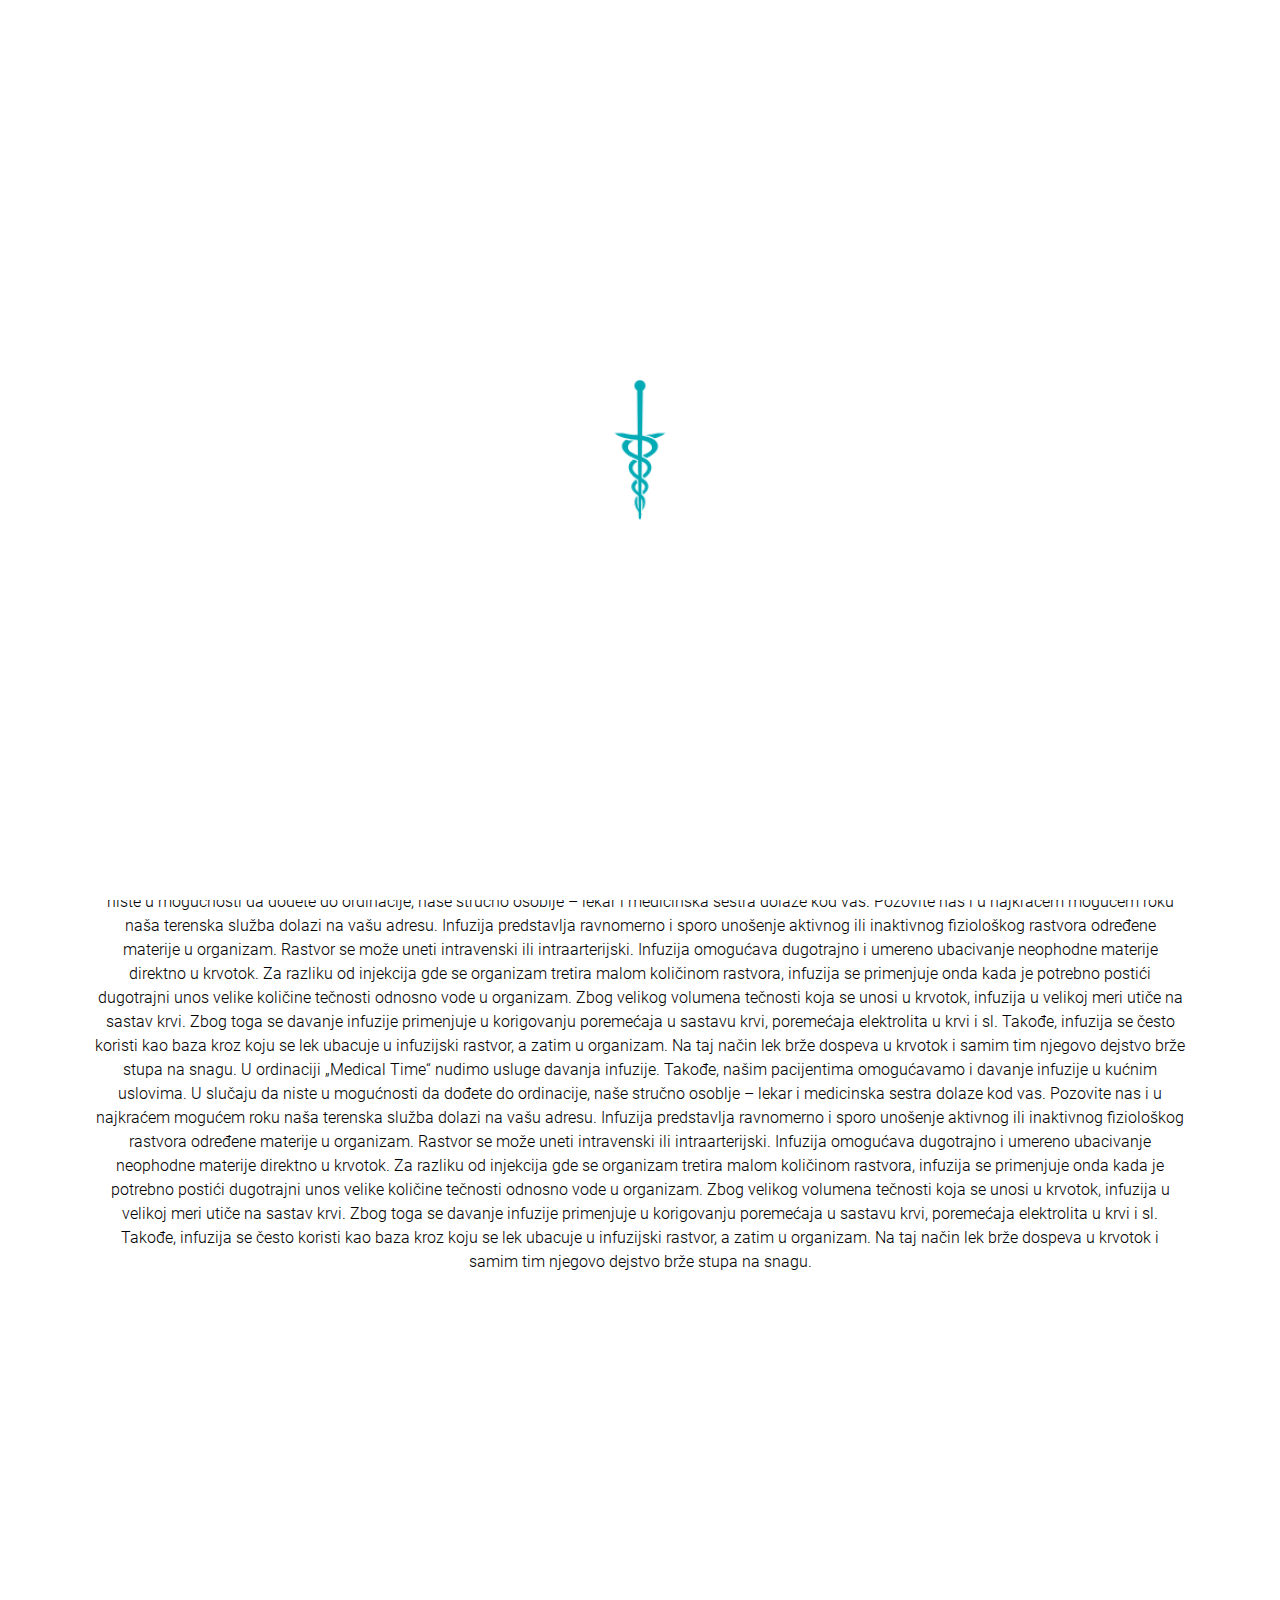
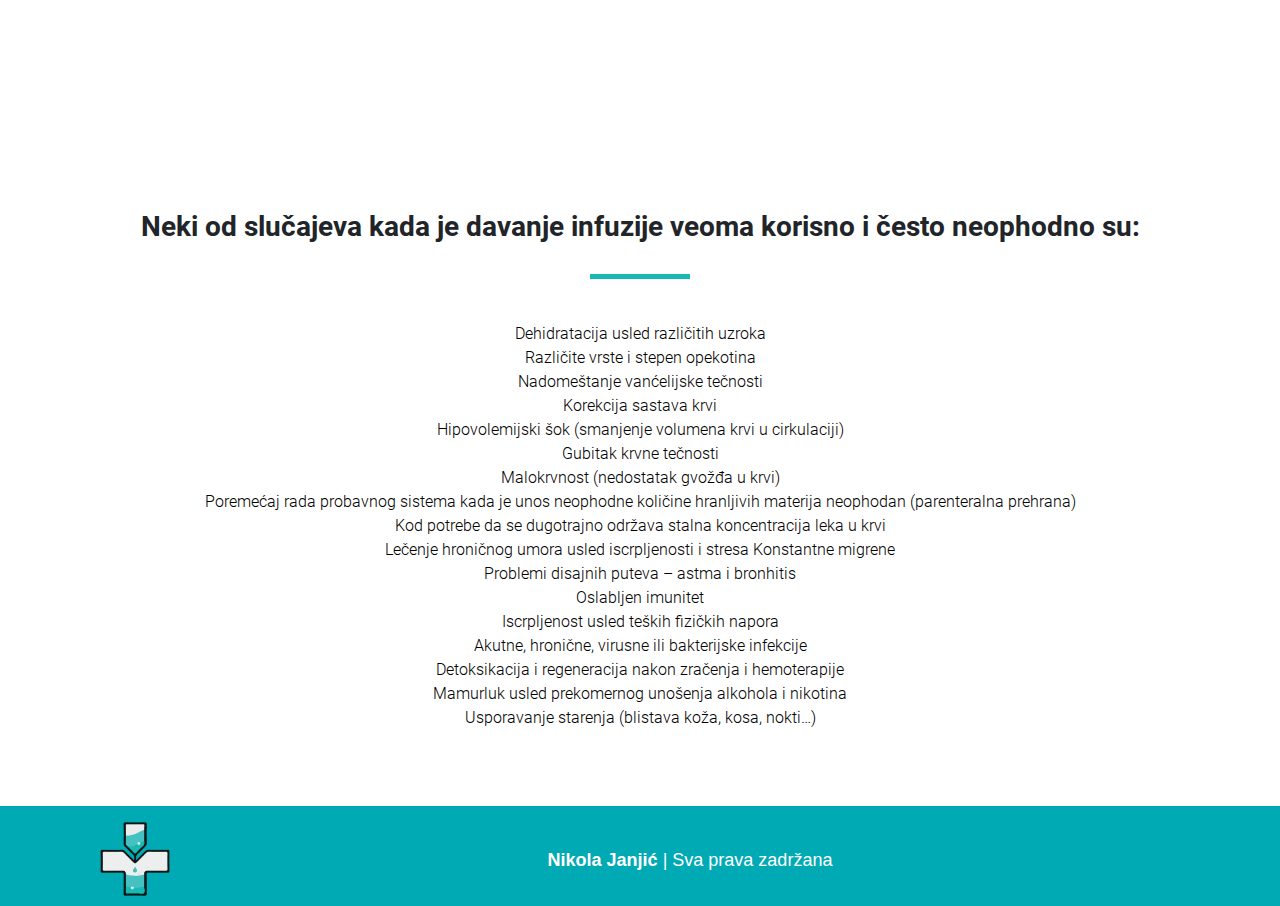
<file: infuzija.html>
<!DOCTYPE html>
<html lang="sr">

<head>
  <title>Nikola Janjić | Infuzije</title>
  <link rel="icon" href="images/Nikola.png">
  <link rel="stylesheet" href="css/style.css">
  <meta charset="UTF-8">
  <meta name="viewport" content="width=device-width, initial-scale=1.0">
  <!-- Latest compiled and minified CSS -->
  <link rel="stylesheet" href="https://maxcdn.bootstrapcdn.com/bootstrap/4.4.1/css/bootstrap.min.css">

  <!-- jQuery library -->
  <script src="https://ajax.googleapis.com/ajax/libs/jquery/3.4.1/jquery.min.js"></script>

  <!-- Popper JS -->
  <script src="https://cdnjs.cloudflare.com/ajax/libs/popper.js/1.16.0/umd/popper.min.js"></script>

  <!-- Latest compiled JavaScript -->
  <script src="https://maxcdn.bootstrapcdn.com/bootstrap/4.4.1/js/bootstrap.min.js"></script>

  <link rel="stylesheet" href="https://use.fontawesome.com/releases/v5.8.2/css/all.css"
    integrity="sha384-oS3vJWv+0UjzBfQzYUhtDYW+Pj2yciDJxpsK1OYPAYjqT085Qq/1cq5FLXAZQ7Ay" crossorigin="anonymous">

  <link href="https://unpkg.com/aos@2.3.1/dist/aos.css" rel="stylesheet">
  <script src="https://unpkg.com/aos@2.3.1/dist/aos.js"></script>

</head>

<body>

  <div id="preloader"></div>

  <div class="languageresp">
    <div class="language-holder">
      <div class="language-content">
        <a class="activeon" href="#">SR</a><span> | </span> <a href="#"> EN</a>
      </div>
    </div>
  </div>


  <div class="features">
    <div class="features-content">
      <div class="d-flex justify-content-center">
        <a href="tel:+381 63410832" target="_blank"><i class="fas fa-phone"></i>+381 601234567</a>
        <a href="mailto:example@info.rs" target="_blank"><i class="fas fa-envelope"></i>example@info.rs</a>
      </div>
    </div>
  </div>

  <div class="language">
    <div class="language-holder">
      <div class="language-content">
        <a class="activeon" href="#">SR</a><span> | </span> <a href="#"> EN</a>
      </div>
    </div>
  </div>




  <div class="container navigacija">


    <nav class="navbar navbar-expand-lg navbar-light">
      <a class="navbar-brand" href="#"><img src="/images/Nikola.png"></a>
      <button class="navbar-toggler" type="button" data-toggle="collapse" data-target="#navbarNavDropdown"
        aria-controls="navbarNavDropdown" aria-expanded="false" aria-label="Toggle navigation">
        <span class="navbar-toggler-icon"></span>
      </button>
      <div class="collapse navbar-collapse" id="navbarNavDropdown">
        <ul class="navbar-nav ml-auto ">
          <li class="nav-item hov">
            <a class="nav-link" href="index.html">Početna <span class="sr-only">(current)</span></a>
          </li>
          <li class="nav-item hov">
            <a class="nav-link" href="index.html#aboutus">O meni</a>
          </li>
          <li class="nav-item dropdown hov">
            <a class="nav-link dropdown-toggle" href="#" id="navbarDropdownMenuLink" data-toggle="dropdown"
              aria-haspopup="true" aria-expanded="false">
              Usluge
            </a>
            <div class="dropdown-menu" aria-labelledby="navbarDropdownMenuLink">
              <a class="dropdown-item dropactive" href="#">Davanje infuzije</a>
              <a class="dropdown-item" href="injekcije.html">Davanje injekcija</a>
              <a class="dropdown-item" href="#">Transpoort pacijenata</a>
              <a class="dropdown-item" href="#">Previjanje</a>
            </div>
          </li>
          <li class="nav-item hov">
            <a class="nav-link" href="#">Kontakt</a>
          </li>
        </ul>
      </div>
    </nav>

  </div>

  <!--SLIDESHOW-->
  <section class="slideshow">
    <div id="carouselExampleIndicators" class="carousel slide" data-ride="carousel">
      <ol class="carousel-indicators">
        <li data-target="#carouselExampleIndicators" data-slide-to="0" class="active"></li>
        <li data-target="#carouselExampleIndicators" data-slide-to="1"></li>
        <li data-target="#carouselExampleIndicators" data-slide-to="2"></li>
        <li data-target="#carouselExampleIndicators" data-slide-to="3"></li>
        <li data-target="#carouselExampleIndicators" data-slide-to="4"></li>
        <li data-target="#carouselExampleIndicators" data-slide-to="5"></li>
      </ol>
      <div class="carousel-inner">
        <div class="carousel-item active">
          <img class="d-block w-100" src="images/images1.jpg" alt="First slide">
        </div>
        <div class="carousel-item">
          <img class="d-block w-100" src="images/images2.jpg" alt="Second slide">
        </div>
        <div class="carousel-item">
          <img class="d-block w-100" src="images/images3.jpg" alt="Third slide">
        </div>
        <div class="carousel-item">
          <img class="d-block w-100" src="images/images4.jpg" alt="Third slide">
        </div>
        <div class="carousel-item">
          <img class="d-block w-100" src="images/images2.jpg" alt="Third slide">
        </div>
        <div class="carousel-item">
          <img class="d-block w-100" src="images/images3.jpg" alt="Third slide">
        </div>
      </div>
      <a class="carousel-control-prev" href="#carouselExampleIndicators" role="button" data-slide="prev">
        <span class="carousel-control-prev-icon" aria-hidden="true"></span>
        <span class="sr-only">Previous</span>
      </a>
      <a class="carousel-control-next" href="#carouselExampleIndicators" role="button" data-slide="next">
        <span class="carousel-control-next-icon" aria-hidden="true"></span>
        <span class="sr-only">Next</span>
      </a>
    </div>
  </section>
  <!--SLIDESHOW END-->

  <!--Kontent start-->

  <section class="kontent infuzija">
    <div class="container">
      <h3>DAVANJE INFUZIJE</h3>
      <p>U ordinaciji „Medical Time“ nudimo usluge davanja infuzije. Takođe, našim pacijentima omogućavamo i davanje infuzije u kućnim uslovima. U slučaju da niste u mogućnosti da dođete do ordinacije, naše stručno osoblje – lekar i medicinska sestra dolaze kod vas.
        Pozovite nas i u najkraćem mogućem roku naša terenska služba dolazi na vašu adresu.
        
        Infuzija predstavlja ravnomerno i sporo unošenje aktivnog ili inaktivnog fiziološkog rastvora određene materije u organizam. Rastvor se može uneti intravenski ili intraarterijski. Infuzija omogućava dugotrajno i umereno ubacivanje neophodne materije direktno u krvotok.
        
        Za razliku od injekcija gde se organizam tretira malom količinom rastvora, infuzija se primenjuje onda kada je potrebno postići dugotrajni unos velike količine tečnosti odnosno vode u organizam.
        
        Zbog velikog volumena tečnosti koja se unosi u krvotok, infuzija u velikoj meri utiče na sastav krvi. Zbog toga se davanje infuzije primenjuje u korigovanju poremećaja u sastavu krvi, poremećaja elektrolita u krvi i sl. Takođe, infuzija se često koristi kao baza kroz koju se lek ubacuje u infuzijski rastvor, a zatim u organizam. Na taj način lek brže dospeva u krvotok i samim tim njegovo dejstvo brže stupa na snagu.
        U ordinaciji „Medical Time“ nudimo usluge davanja infuzije. Takođe, našim pacijentima omogućavamo i davanje infuzije u kućnim uslovima. U slučaju da niste u mogućnosti da dođete do ordinacije, naše stručno osoblje – lekar i medicinska sestra dolaze kod vas.
Pozovite nas i u najkraćem mogućem roku naša terenska služba dolazi na vašu adresu.

Infuzija predstavlja ravnomerno i sporo unošenje aktivnog ili inaktivnog fiziološkog rastvora određene materije u organizam. Rastvor se može uneti intravenski ili intraarterijski. Infuzija omogućava dugotrajno i umereno ubacivanje neophodne materije direktno u krvotok.

Za razliku od injekcija gde se organizam tretira malom količinom rastvora, infuzija se primenjuje onda kada je potrebno postići dugotrajni unos velike količine tečnosti odnosno vode u organizam.

Zbog velikog volumena tečnosti koja se unosi u krvotok, infuzija u velikoj meri utiče na sastav krvi. Zbog toga se davanje infuzije primenjuje u korigovanju poremećaja u sastavu krvi, poremećaja elektrolita u krvi i sl. Takođe, infuzija se često koristi kao baza kroz koju se lek ubacuje u infuzijski rastvor, a zatim u organizam. Na taj način lek brže dospeva u krvotok i samim tim njegovo dejstvo brže stupa na snagu.
      </p>
    </div>
  

  <div id="bg3">
  </div>

  <div class="container">
    <h3>Neki od slučajeva kada je davanje infuzije veoma korisno 
      i često neophodno su:</h3>
    <p>Dehidratacija usled različitih uzroka<br>
      Različite vrste i stepen opekotina<br>
      Nadomeštanje vanćelijske tečnosti<br>
      Korekcija sastava krvi<br>
      Hipovolemijski šok (smanjenje volumena krvi u cirkulaciji)<br>
      Gubitak krvne tečnosti<br>
      Malokrvnost (nedostatak gvožđa u krvi)<br>
      Poremećaj rada probavnog sistema kada je unos neophodne količine hranljivih materija neophodan (parenteralna prehrana)<br>
      Kod potrebe da se dugotrajno održava stalna koncentracija leka u krvi<br>
      Lečenje hroničnog umora usled iscrpljenosti i stresa
      Konstantne migrene<br>
      Problemi disajnih puteva – astma i bronhitis<br>
      Oslabljen imunitet<br>
      Iscrpljenost usled teških fizičkih napora<br>
      Akutne, hronične, virusne ili bakterijske infekcije<br>
      Detoksikacija i regeneracija nakon zračenja i hemoterapije<br>
      Mamurluk usled prekomernog unošenja alkohola i nikotina<br>
      Usporavanje starenja (blistava koža, kosa, nokti…)<br>
    </p>
  </div>
</section>
  <!--Kontent end-->

 

  <footer>
    <div class="container">
      <img src="images/Nikola.png">
      <p><b>Nikola Janjić</b> | Sva prava zadržana</p>
    </div>
  </footer>
  <script>
    setTimeout(function () {
      $('#preloader').fadeOut('slow', function () {
        $(this).remove();
      });
    }, 2500);
  </script>

  <script>
    AOS.init();
  </script>
</body>

</html>
</file>
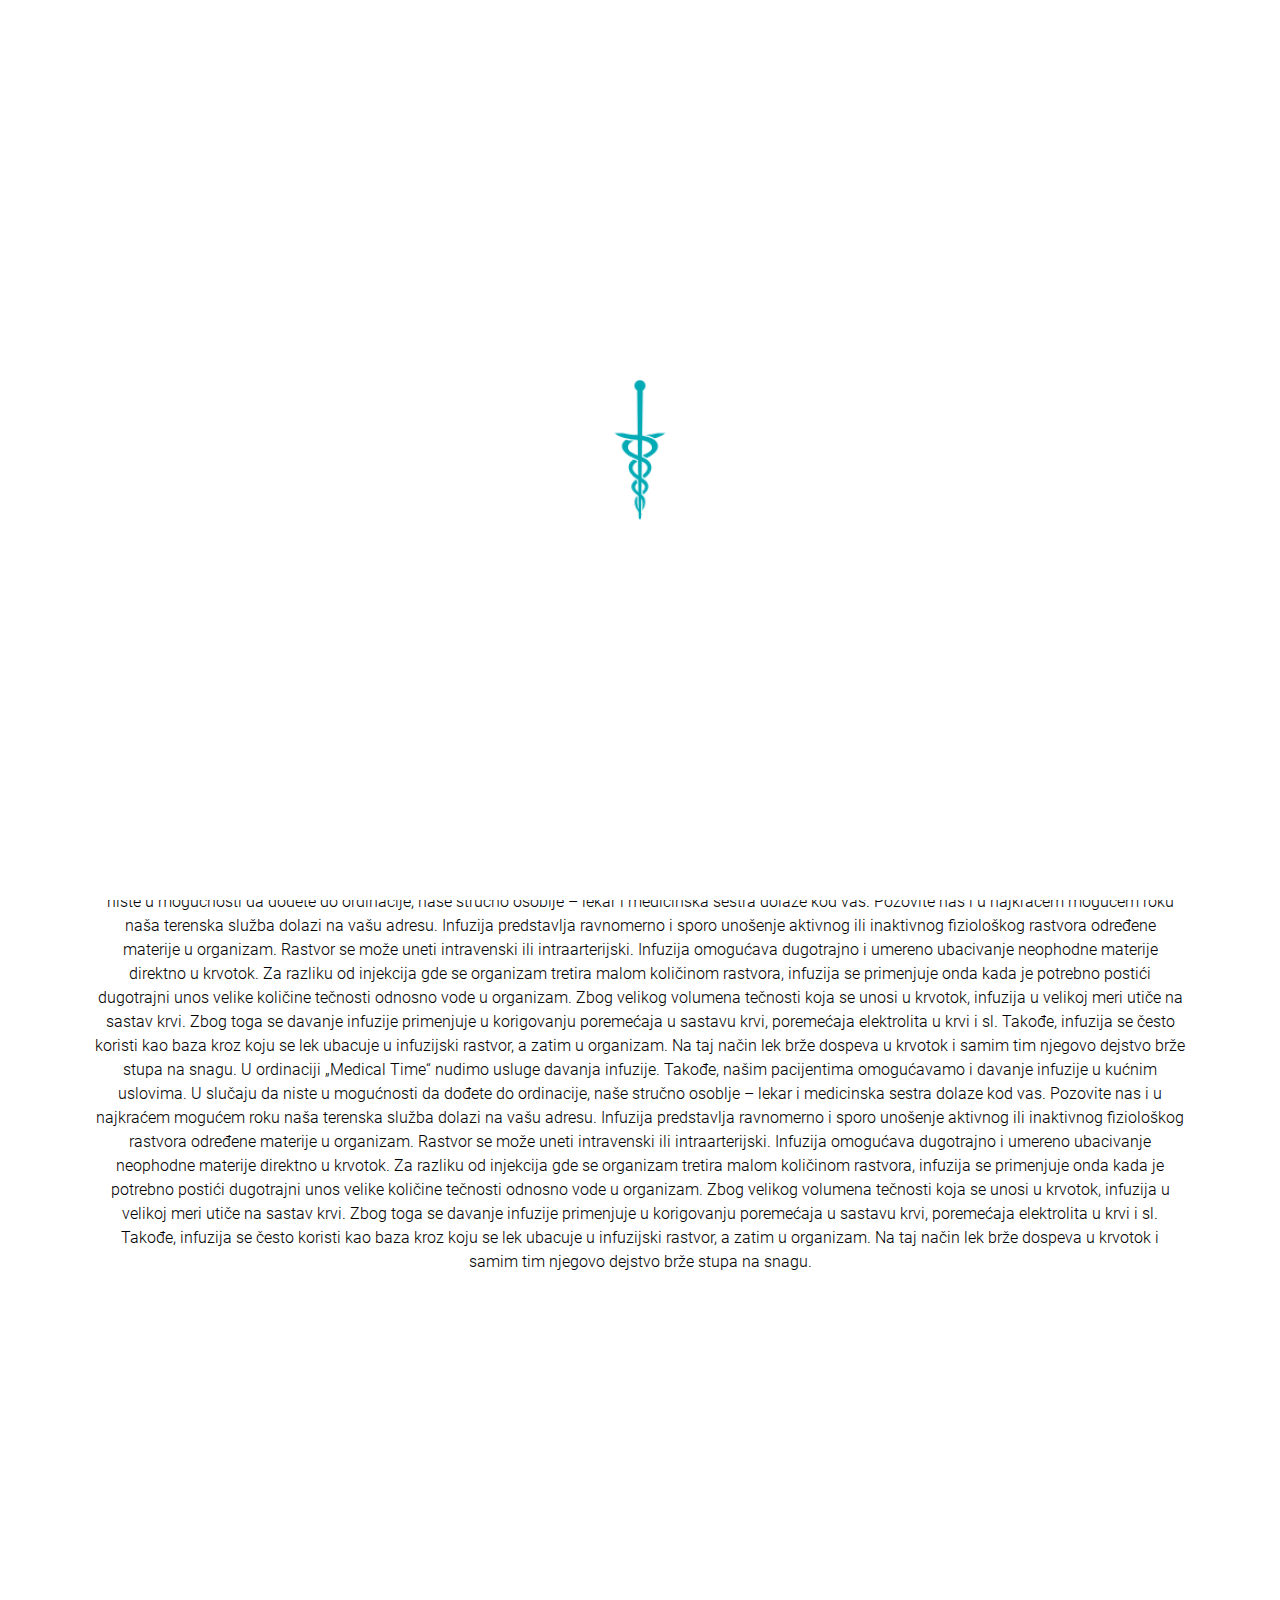
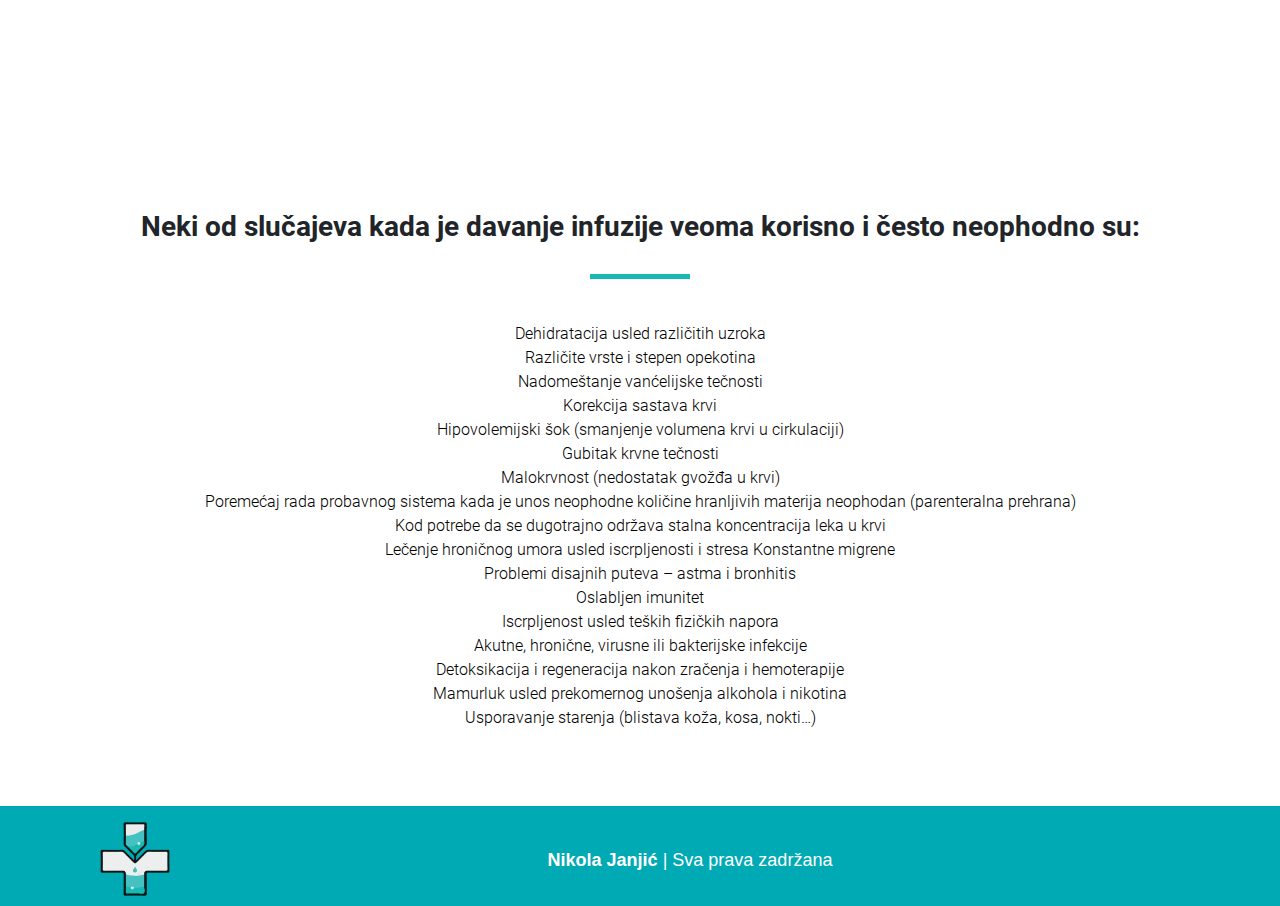
<file: injekcije.html>
<!DOCTYPE html>
<html lang="sr">

<head>
  <title>Nikola Janjić | Injkecije</title>
  <link rel="icon" href="images/Nikola.png">
  <link rel="stylesheet" href="css/style.css">
  <meta charset="UTF-8">
  <meta name="viewport" content="width=device-width, initial-scale=1.0">
  <!-- Latest compiled and minified CSS -->
  <link rel="stylesheet" href="https://maxcdn.bootstrapcdn.com/bootstrap/4.4.1/css/bootstrap.min.css">

  <!-- jQuery library -->
  <script src="https://ajax.googleapis.com/ajax/libs/jquery/3.4.1/jquery.min.js"></script>

  <!-- Popper JS -->
  <script src="https://cdnjs.cloudflare.com/ajax/libs/popper.js/1.16.0/umd/popper.min.js"></script>

  <!-- Latest compiled JavaScript -->
  <script src="https://maxcdn.bootstrapcdn.com/bootstrap/4.4.1/js/bootstrap.min.js"></script>

  <link rel="stylesheet" href="https://use.fontawesome.com/releases/v5.8.2/css/all.css"
    integrity="sha384-oS3vJWv+0UjzBfQzYUhtDYW+Pj2yciDJxpsK1OYPAYjqT085Qq/1cq5FLXAZQ7Ay" crossorigin="anonymous">

  <link href="https://unpkg.com/aos@2.3.1/dist/aos.css" rel="stylesheet">
  <script src="https://unpkg.com/aos@2.3.1/dist/aos.js"></script>

</head>

<body>

  <div id="preloader"></div>

  <div class="languageresp">
    <div class="language-holder">
      <div class="language-content">
        <a class="activeon" href="#">SR</a><span> | </span> <a href="#"> EN</a>
      </div>
    </div>
  </div>


  <div class="features">
    <div class="features-content">
      <div class="d-flex justify-content-center">
        <a href="tel:+381 63410832" target="_blank"><i class="fas fa-phone"></i>+381 601234567</a>
        <a href="mailto:example@info.rs" target="_blank"><i class="fas fa-envelope"></i>example@info.rs</a>
      </div>
    </div>
  </div>

  <div class="language">
    <div class="language-holder">
      <div class="language-content">
        <a class="activeon" href="#">SR</a><span> | </span> <a href="#"> EN</a>
      </div>
    </div>
  </div>




  <div class="container navigacija">


    <nav class="navbar navbar-expand-lg navbar-light">
      <a class="navbar-brand" href="#"><img src="/images/Nikola.png"></a>
      <button class="navbar-toggler" type="button" data-toggle="collapse" data-target="#navbarNavDropdown"
        aria-controls="navbarNavDropdown" aria-expanded="false" aria-label="Toggle navigation">
        <span class="navbar-toggler-icon"></span>
      </button>
      <div class="collapse navbar-collapse" id="navbarNavDropdown">
        <ul class="navbar-nav ml-auto ">
          <li class="nav-item hov">
            <a class="nav-link" href="index.html">Početna <span class="sr-only">(current)</span></a>
          </li>
          <li class="nav-item hov">
            <a class="nav-link" href="index.html#aboutus">O meni</a>
          </li>
          <li class="nav-item dropdown hov">
            <a class="nav-link dropdown-toggle" href="#" id="navbarDropdownMenuLink" data-toggle="dropdown"
              aria-haspopup="true" aria-expanded="false">
              Usluge
            </a>
            <div class="dropdown-menu" aria-labelledby="navbarDropdownMenuLink">
              <a class="dropdown-item" href="infuzija.html">Davanje infuzije</a>
              <a class="dropdown-item dropactive" href="#">Davanje injekcija</a>
              <a class="dropdown-item" href="#">Transpoort pacijenata</a>
              <a class="dropdown-item" href="#">Previjanje</a>
            </div>
          </li>
          <li class="nav-item hov">
            <a class="nav-link" href="#">Kontakt</a>
          </li>
        </ul>
      </div>
    </nav>

  </div>

  <!--SLIDESHOW-->
  <section class="slideshow">
    <div id="carouselExampleIndicators" class="carousel slide" data-ride="carousel">
      <ol class="carousel-indicators">
        <li data-target="#carouselExampleIndicators" data-slide-to="0" class="active"></li>
        <li data-target="#carouselExampleIndicators" data-slide-to="1"></li>
        <li data-target="#carouselExampleIndicators" data-slide-to="2"></li>
        <li data-target="#carouselExampleIndicators" data-slide-to="3"></li>
        <li data-target="#carouselExampleIndicators" data-slide-to="4"></li>
        <li data-target="#carouselExampleIndicators" data-slide-to="5"></li>
      </ol>
      <div class="carousel-inner">
        <div class="carousel-item active">
          <img class="d-block w-100" src="images/images1.jpg" alt="First slide">
        </div>
        <div class="carousel-item">
          <img class="d-block w-100" src="images/images2.jpg" alt="Second slide">
        </div>
        <div class="carousel-item">
          <img class="d-block w-100" src="images/images3.jpg" alt="Third slide">
        </div>
        <div class="carousel-item">
          <img class="d-block w-100" src="images/images4.jpg" alt="Third slide">
        </div>
        <div class="carousel-item">
          <img class="d-block w-100" src="images/images2.jpg" alt="Third slide">
        </div>
        <div class="carousel-item">
          <img class="d-block w-100" src="images/images3.jpg" alt="Third slide">
        </div>
      </div>
      <a class="carousel-control-prev" href="#carouselExampleIndicators" role="button" data-slide="prev">
        <span class="carousel-control-prev-icon" aria-hidden="true"></span>
        <span class="sr-only">Previous</span>
      </a>
      <a class="carousel-control-next" href="#carouselExampleIndicators" role="button" data-slide="next">
        <span class="carousel-control-next-icon" aria-hidden="true"></span>
        <span class="sr-only">Next</span>
      </a>
    </div>
  </section>
  <!--SLIDESHOW END-->

  <!--Kontent start-->

  <section class="kontent infuzija">
    <div class="container">
      <h3>DAVANJE INJEKCIJA</h3>
      <p>U ordinaciji „Medical Time“ nudimo usluge davanja infuzije. Takođe, našim pacijentima omogućavamo i davanje infuzije u kućnim uslovima. U slučaju da niste u mogućnosti da dođete do ordinacije, naše stručno osoblje – lekar i medicinska sestra dolaze kod vas.
        Pozovite nas i u najkraćem mogućem roku naša terenska služba dolazi na vašu adresu.
        
        Infuzija predstavlja ravnomerno i sporo unošenje aktivnog ili inaktivnog fiziološkog rastvora određene materije u organizam. Rastvor se može uneti intravenski ili intraarterijski. Infuzija omogućava dugotrajno i umereno ubacivanje neophodne materije direktno u krvotok.
        
        Za razliku od injekcija gde se organizam tretira malom količinom rastvora, infuzija se primenjuje onda kada je potrebno postići dugotrajni unos velike količine tečnosti odnosno vode u organizam.
        
        Zbog velikog volumena tečnosti koja se unosi u krvotok, infuzija u velikoj meri utiče na sastav krvi. Zbog toga se davanje infuzije primenjuje u korigovanju poremećaja u sastavu krvi, poremećaja elektrolita u krvi i sl. Takođe, infuzija se često koristi kao baza kroz koju se lek ubacuje u infuzijski rastvor, a zatim u organizam. Na taj način lek brže dospeva u krvotok i samim tim njegovo dejstvo brže stupa na snagu.
        U ordinaciji „Medical Time“ nudimo usluge davanja infuzije. Takođe, našim pacijentima omogućavamo i davanje infuzije u kućnim uslovima. U slučaju da niste u mogućnosti da dođete do ordinacije, naše stručno osoblje – lekar i medicinska sestra dolaze kod vas.
Pozovite nas i u najkraćem mogućem roku naša terenska služba dolazi na vašu adresu.

Infuzija predstavlja ravnomerno i sporo unošenje aktivnog ili inaktivnog fiziološkog rastvora određene materije u organizam. Rastvor se može uneti intravenski ili intraarterijski. Infuzija omogućava dugotrajno i umereno ubacivanje neophodne materije direktno u krvotok.

Za razliku od injekcija gde se organizam tretira malom količinom rastvora, infuzija se primenjuje onda kada je potrebno postići dugotrajni unos velike količine tečnosti odnosno vode u organizam.

Zbog velikog volumena tečnosti koja se unosi u krvotok, infuzija u velikoj meri utiče na sastav krvi. Zbog toga se davanje infuzije primenjuje u korigovanju poremećaja u sastavu krvi, poremećaja elektrolita u krvi i sl. Takođe, infuzija se često koristi kao baza kroz koju se lek ubacuje u infuzijski rastvor, a zatim u organizam. Na taj način lek brže dospeva u krvotok i samim tim njegovo dejstvo brže stupa na snagu.
      </p>
    </div>
  

  <div id="bg3">
  </div>

  <div class="container">
    <h3>Neki od slučajeva kada je davanje infuzije veoma korisno 
      i često neophodno su:</h3>
    <p>Dehidratacija usled različitih uzroka<br>
      Različite vrste i stepen opekotina<br>
      Nadomeštanje vanćelijske tečnosti<br>
      Korekcija sastava krvi<br>
      Hipovolemijski šok (smanjenje volumena krvi u cirkulaciji)<br>
      Gubitak krvne tečnosti<br>
      Malokrvnost (nedostatak gvožđa u krvi)<br>
      Poremećaj rada probavnog sistema kada je unos neophodne količine hranljivih materija neophodan (parenteralna prehrana)<br>
      Kod potrebe da se dugotrajno održava stalna koncentracija leka u krvi<br>
      Lečenje hroničnog umora usled iscrpljenosti i stresa
      Konstantne migrene<br>
      Problemi disajnih puteva – astma i bronhitis<br>
      Oslabljen imunitet<br>
      Iscrpljenost usled teških fizičkih napora<br>
      Akutne, hronične, virusne ili bakterijske infekcije<br>
      Detoksikacija i regeneracija nakon zračenja i hemoterapije<br>
      Mamurluk usled prekomernog unošenja alkohola i nikotina<br>
      Usporavanje starenja (blistava koža, kosa, nokti…)<br>
    </p>
  </div>
</section>
  <!--Kontent end-->

 

  <footer>
    <div class="container">
      <img src="images/Nikola.png">
      <p><b>Nikola Janjić</b> | Sva prava zadržana</p>
    </div>
  </footer>
  <script>
    setTimeout(function () {
      $('#preloader').fadeOut('slow', function () {
        $(this).remove();
      });
    }, 2500);
  </script>

  <script>
    AOS.init();
  </script>
</body>

</html>
</file>
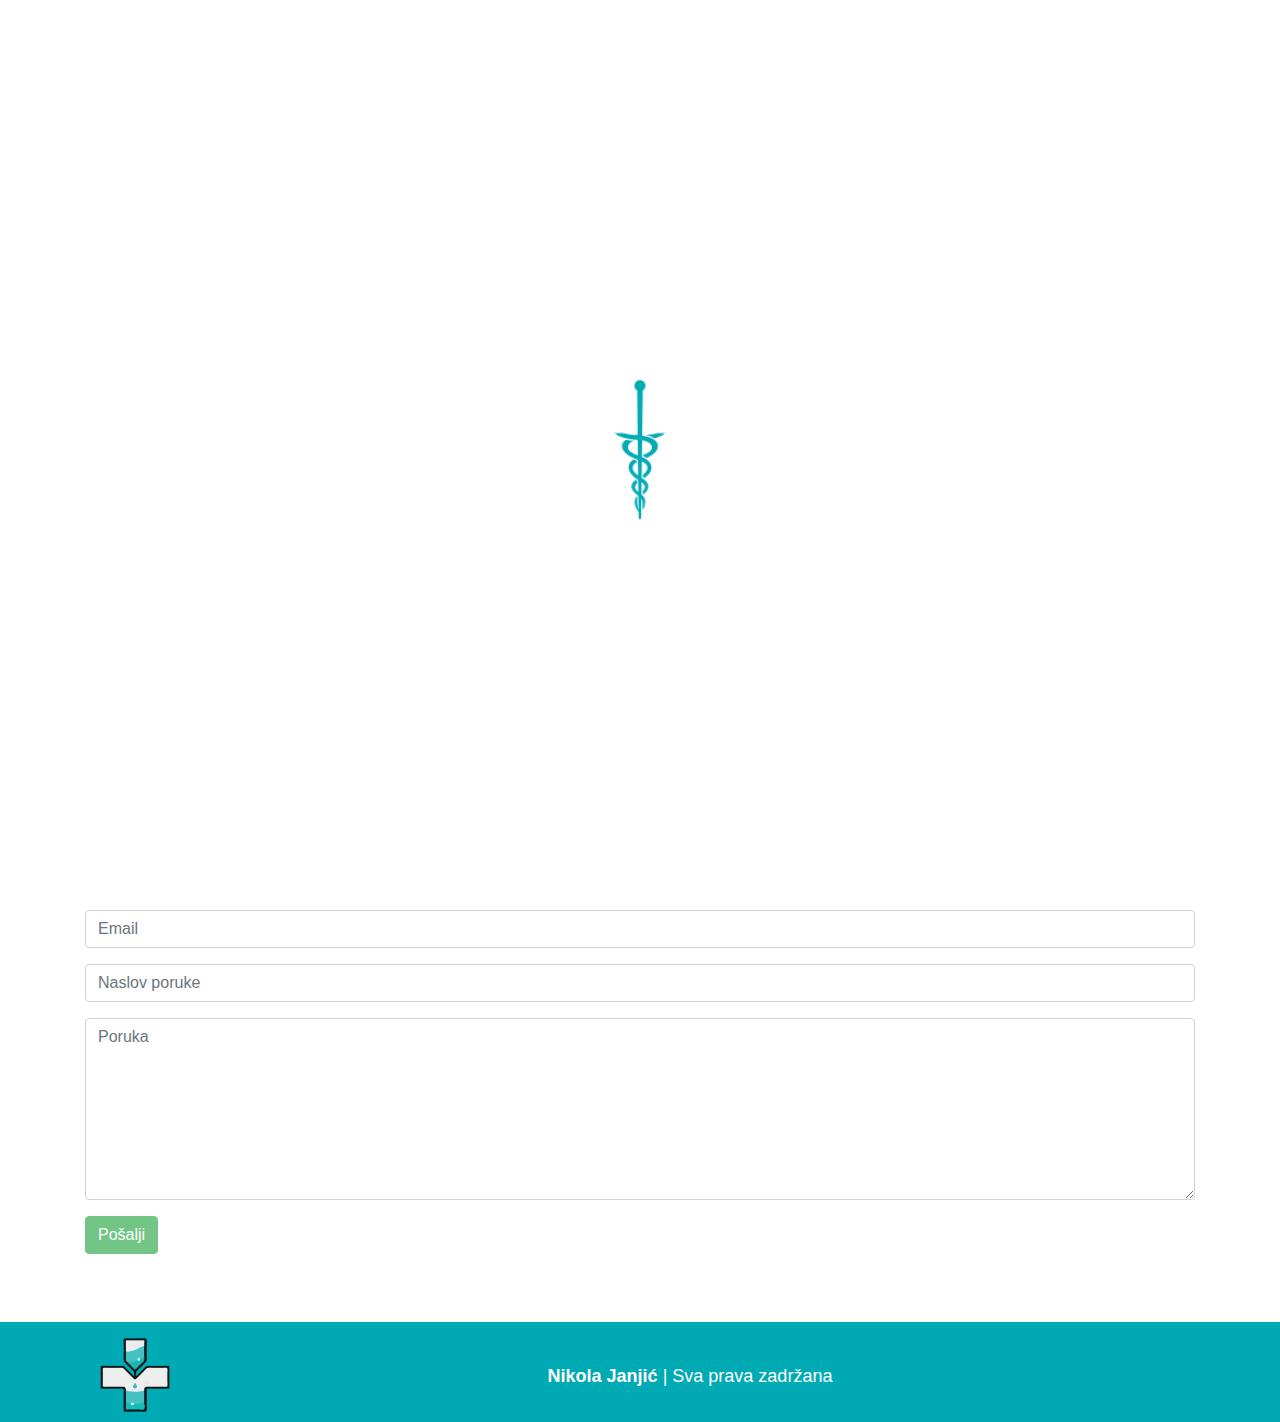
<file: kontakt.html>
<!DOCTYPE html>
<html lang="sr">

<head>
  <title>Nikola Janjić | Injkecije</title>
  <link rel="icon" href="images/Nikola.png">
  <link rel="stylesheet" href="css/style.css">
  <meta charset="UTF-8">
  <meta name="viewport" content="width=device-width, initial-scale=1.0">
  <!-- Latest compiled and minified CSS -->
  <link rel="stylesheet" href="https://maxcdn.bootstrapcdn.com/bootstrap/4.4.1/css/bootstrap.min.css">

  <!-- jQuery library -->
  <script src="https://ajax.googleapis.com/ajax/libs/jquery/3.4.1/jquery.min.js"></script>

  <!-- Popper JS -->
  <script src="https://cdnjs.cloudflare.com/ajax/libs/popper.js/1.16.0/umd/popper.min.js"></script>

  <!-- Latest compiled JavaScript -->
  <script src="https://maxcdn.bootstrapcdn.com/bootstrap/4.4.1/js/bootstrap.min.js"></script>

  <link rel="stylesheet" href="https://use.fontawesome.com/releases/v5.8.2/css/all.css"
    integrity="sha384-oS3vJWv+0UjzBfQzYUhtDYW+Pj2yciDJxpsK1OYPAYjqT085Qq/1cq5FLXAZQ7Ay" crossorigin="anonymous">

  <link href="https://unpkg.com/aos@2.3.1/dist/aos.css" rel="stylesheet">
  <script src="https://unpkg.com/aos@2.3.1/dist/aos.js"></script>
  <link rel="stylesheet" type="text/css" href="assets/css/animate.css" media="screen">
</head>

<body>

  <div id="preloader"></div>

  <div class="languageresp">
    <div class="language-holder">
      <div class="language-content">
        <a class="activeon" href="#">SR</a><span> | </span> <a href="#"> EN</a>
      </div>
    </div>
  </div>


  <div class="features">
    <div class="features-content">
      <div class="d-flex justify-content-center">
        <a href="tel:+381 63410832" target="_blank"><i class="fas fa-phone"></i>+381 601234567</a>
        <a href="mailto:example@info.rs" target="_blank"><i class="fas fa-envelope"></i>example@info.rs</a>
      </div>
    </div>
  </div>

  <div class="language">
    <div class="language-holder">
      <div class="language-content">
        <a class="activeon" href="#">SR</a><span> | </span> <a href="#"> EN</a>
      </div>
    </div>
  </div>




  <div class="container navigacija">


    <nav class="navbar navbar-expand-lg navbar-light">
      <a class="navbar-brand" href="#"><img src="/images/Nikola.png"></a>
      <button class="navbar-toggler" type="button" data-toggle="collapse" data-target="#navbarNavDropdown"
        aria-controls="navbarNavDropdown" aria-expanded="false" aria-label="Toggle navigation">
        <span class="navbar-toggler-icon"></span>
      </button>
      <div class="collapse navbar-collapse" id="navbarNavDropdown">
        <ul class="navbar-nav ml-auto ">
          <li class="nav-item hov">
            <a class="nav-link" href="index.html">Početna <span class="sr-only">(current)</span></a>
          </li>
          <li class="nav-item hov">
            <a class="nav-link" href="index.html#aboutus">O meni</a>
          </li>
          <li class="nav-item dropdown hov">
            <a class="nav-link dropdown-toggle" href="#" id="navbarDropdownMenuLink" data-toggle="dropdown"
              aria-haspopup="true" aria-expanded="false">
              Usluge
            </a>
            <div class="dropdown-menu" aria-labelledby="navbarDropdownMenuLink">
              <a class="dropdown-item" href="infuzija.html">Davanje infuzije</a>
              <a class="dropdown-item" href="#">Davanje injekcija</a>
              <a class="dropdown-item" href="#">Transpoort pacijenata</a>
              <a class="dropdown-item" href="#">Previjanje</a>
            </div>
          </li>
          <li class="nav-item activee hov">
            <a class="nav-link" href="#">Kontakt</a>
          </li>
        </ul>
      </div>
    </nav>

  </div>

  <!--SLIDESHOW-->
  <section class="slideshow">
    <div id="carouselExampleIndicators" class="carousel slide" data-ride="carousel">
      <ol class="carousel-indicators">
        <li data-target="#carouselExampleIndicators" data-slide-to="0" class="active"></li>
        <li data-target="#carouselExampleIndicators" data-slide-to="1"></li>
        <li data-target="#carouselExampleIndicators" data-slide-to="2"></li>
        <li data-target="#carouselExampleIndicators" data-slide-to="3"></li>
        <li data-target="#carouselExampleIndicators" data-slide-to="4"></li>
        <li data-target="#carouselExampleIndicators" data-slide-to="5"></li>
      </ol>
      <div class="carousel-inner">
        <div class="carousel-item active">
          <img class="d-block w-100" src="images/images1.jpg" alt="First slide">
        </div>
        <div class="carousel-item">
          <img class="d-block w-100" src="images/images2.jpg" alt="Second slide">
        </div>
        <div class="carousel-item">
          <img class="d-block w-100" src="images/images3.jpg" alt="Third slide">
        </div>
        <div class="carousel-item">
          <img class="d-block w-100" src="images/images4.jpg" alt="Third slide">
        </div>
        <div class="carousel-item">
          <img class="d-block w-100" src="images/images2.jpg" alt="Third slide">
        </div>
        <div class="carousel-item">
          <img class="d-block w-100" src="images/images3.jpg" alt="Third slide">
        </div>
      </div>
      <a class="carousel-control-prev" href="#carouselExampleIndicators" role="button" data-slide="prev">
        <span class="carousel-control-prev-icon" aria-hidden="true"></span>
        <span class="sr-only">Previous</span>
      </a>
      <a class="carousel-control-next" href="#carouselExampleIndicators" role="button" data-slide="next">
        <span class="carousel-control-next-icon" aria-hidden="true"></span>
        <span class="sr-only">Next</span>
      </a>
    </div>
  </section>
  <!--SLIDESHOW END-->




  <!--CONTACT FORM-->
  <section class="container contact">
    <section class="contact-form con">
      <h3>KONTAKTIRAJTE NAS</h3>
      <form role="form" id="contactForm" class="contact-form conpad" data-toggle="validator" class="shake">
        <div class="form-group">
          <div class="controls">
            <input type="text" id="name" class="form-control" placeholder="Ime" required data-error="Upišite vaše ime">
            <div class="help-block with-errors"></div>
          </div>
        </div>
        <div class="form-group">
          <div class="controls">
            <input type="email" class="email form-control" id="email" placeholder="Email" required
              data-error="Upišite vaš email">
            <div class="help-block with-errors"></div>
          </div>
        </div>
        <div class="form-group">
          <div class="controls">
            <input type="text" id="msg_subject" class="form-control" placeholder="Naslov poruke" required
              data-error="Popunite polje">
            <div class="help-block with-errors"></div>
          </div>
        </div>
        <div class="form-group">
          <div class="controls">
            <textarea id="message" rows="7" placeholder="Poruka" class="form-control" required
              data-error="Sastavite poruku"></textarea>
            <div class="help-block with-errors"></div>
          </div>
        </div>

        <button type="submit" id="submit" class="btn btn-success">Pošalji</button>
        <div id="msgSubmit" class="h3 text-center hidden"></div>
        <div class="clearfix"></div>

      </form>
    </section>
  </section>
  <!-- End Contact Form -->
  <script type="text/javascript" src="assets/js/jquery-min.js"></script>
    <script type="text/javascript" src="assets/js/form-validator.min.js"></script>
    <script type="text/javascript" src="assets/js/contact-form-script.js"></script>
  <!--Kontent start-->



  <footer>
    <div class="container">
      <img src="images/Nikola.png">
      <p><b>Nikola Janjić</b> | Sva prava zadržana</p>
    </div>
  </footer>
  <script>
    setTimeout(function () {
      $('#preloader').fadeOut('slow', function () {
        $(this).remove();
      });
    }, 2500);
  </script>

  <script>
    AOS.init();
  </script>
</body>

</html>
</file>
<file: css/style.css>
* {
  padding: 0;
  margin: 0;
}

@font-face {
  src: url('../fonts/Roboto-Regular.ttf');
  font-family: 'RRegular';
}

@font-face {
  src: url('../fonts/Roboto-Light.ttf');
  font-family: 'RLight';
}

@font-face {
  src: url('../fonts/Roboto-Bold.ttf');
  font-family: 'RBold';
}

html {
  scroll-behavior: smooth;
  animation: fadein 2s;
}

@keyframes fadein {
  0% {
    opacity: 0;
  }

  100% {
    opacity: 1;
  }
}

body {
  background-color: #fff;
  overflow-x: hidden;
}

#preloader {
  position: fixed;
  left: 0;
  top: 0;
  z-index: 999;
  width: 100%;
  height: 100%;
  overflow: visible;
  background: #fff url("../images/load.gif") no-repeat center center;
}

.container {
  width: 70%;
  margin: 0 auto;
}

.languageresp {
  display: none;
}

a.dropactive {
  background-color: #19b8b2;
}

.features {
  width: 100%;
  height: 50px;
  background-color: #00aab5;
}

.features a {
  color: #fff;
  font-family: RBold;
  font-size: 16px;
  text-decoration: none;
}

.features a:hover {
  text-decoration: none;
  color: #fff;
}

.features-content i {
  margin-right: 10px;
}

.features-content {
  padding-top: 14px;
}

.features-content a {
  margin-right: 50px;
}

.features-content .row {
  margin: 0 auto;
}

.language {
  float: right;
  z-index: 99999999;
  margin-top: -50px;
}

.language-holder {
  background-color: #19b8b2;
  width: 300px;
  height: 50px;
}

.language-content {
  padding-top: 12px;
  width: 60px;
  margin: 0 auto;
}

.language-content a {
  font-family: 'RLight';
  color: #fff;
}

.language-content a:hover {
  text-decoration: none;
  color: #c1c1c1;
}

.language-content span {
  color: #fff;
}

a.activeon {
  font-family: 'RBold';
}

.navigacija img {
  width: 100px;
}

ul.navbar-nav {
  padding-top: 30px;
}

nav {
  padding-bottom: 0 !important;
}

.navbar ul {
  font-family: 'RRegular';
  font-size: 20px;
}

.navbar li {
  padding-right: 20px;
}

.navbar-collapse {
  text-align: center;
}

.hov::after {
  content: '';
  display: block;
  width: 0;
  height: 3px;
  background: #19b8b2;
  transition: width .3s;
  margin-top: 24px;
}

.hov:hover::after {
  width: 100%;
  transition: width 0.3s;
}

.activee:after {
  content: '';
  display: block;
  width: 100%;
  height: 3px;
  background: #19b8b2;
  transition: width .3s;
  margin-top: 24px;
}

.dropdown-menu.show {
  border-top: 2px solid #00aab5;
  margin-top: 0;
}

a.dropdown-item:hover {
  background-color: #00aab5;
}

.carousel-indicators .active {
  opacity: 1;
  background-color: #00aab5;
}

.servicecard {
  background-color: #00aab5;
  min-height: 300px;
}

.servicecard:nth-child(2) {
  background-color: #19b8b2;
}

.servicecard:nth-child(4) {
  background-color: #19b8b2;
}

.servicecard i {
  font-size: 60px;
  color: #fff;
  padding: 30px 0 30px 0;
  transition: all 0.3s;
}

.servicecard i:hover {
  transform: scale(1.1);
}

.servicecard h2 {
  text-align: center;
  text-transform: uppercase;
  color: #fff;
  font-family: 'RBold';
  font-size: 26px;
}

.servicecard p {
  font-family: 'RLight';
  font-size: 16px;
  color: #fff;
  text-align: center;
  padding: 10px;
}

.services .row {
  margin-right: 0;
}

h3 {
  font-size: 36px;
  font-family: 'RBold';
  padding: 60px 0 60px 0;
  text-align: center;
}

h3::after {
  content: '';
  position: absolute;
  background-color: #19b8b2;
  width: 100px;
  display: block;
  height: 5px;
  left: 50%;
  transform: translate(-50%, 0);
  margin-top: 30px;
}

.kontent p {
  text-align: justify;
  padding: 10px;
  font-size: 16px;
  color: #000;
  font-family: 'RLight';
  padding-bottom: 60px;
}

#bg {
  background-image: url("../images/images4.jpg");
  height: 400px;
  width: 100%;
  background-attachment: fixed;
  background-position: center;
  background-repeat: no-repeat;
  background-size: cover;
  display: block;
}

.cta-100 {
  padding-left: 8%;
  padding-top: 60px;
}

.col-md-4 {
  padding-bottom: 20px;
}

.white {
  color: #fff !important;
}

.mt {
  float: left;
  margin-top: -20px;
  padding-top: 20px;
}

.bg-blue-ui {
  background-color: #708198 !important;
}

figure img {
  width: 300px;
}

#blogCarousel {
  padding-bottom: 100px;
}

.blog .carousel-indicators {
  left: 0;
  top: -50px;
  height: 50%;
}

.blog .carousel-indicators li {
  background: #708198;
  width: 30px;
  height: 0;
}

.blog .carousel-indicators .active {
  background: #0fc9af;
}

.item-carousel-blog-block {
  outline: medium none;
  padding: 15px;
}

.item-box-blog {
  border: 1px solid #dadada;
  text-align: center;
  z-index: 4;
  padding: 20px;
}

.item-box-blog-image {
  position: relative;
}

.item-box-blog-image figure img {
  width: 100%;
  height: auto;
}

.item-box-blog-date {
  position: absolute;
  z-index: 5;
  padding: 4px 20px;
  top: -20px;
  right: 8px;
  background-color: #41cb52;
}

.item-box-blog-date span {
  color: #fff;
  display: block;
  text-align: center;
  line-height: 1.2;
}

.item-box-blog-date span.mon {
  font-size: 18px;
}

.item-box-blog-date span.day {
  font-size: 16px;
}

.item-box-blog-body {
  padding: 10px;
}

.item-heading-blog a h5 {
  margin: 0;
  line-height: 1;
  text-decoration: none;
  transition: color 0.3s;
}

.item-box-blog-heading a {
  text-decoration: none;
}

.item-box-blog-data p {
  font-size: 13px;
}

.item-box-blog-data p i {
  font-size: 12px;
}

.item-box-blog-text {
  max-height: 100px;
  overflow: hidden;
}

.mt-10 {
  float: left;
  margin-top: -10px;
  padding-top: 10px;
}

.btn.bg-blue-ui.white.read {
  cursor: pointer;
  padding: 4px 20px;
  float: left;
  margin-top: 10px;
}

.btn.bg-blue-ui.white.read:hover {
  box-shadow: 0px 5px 15px inset #4d5f77;
}

.about p {
  font-size: 18px;
  padding: 10px;
}

#bg2 {
  background-image: url("../images/images3.jpg");
  height: 400px;
  width: 100%;
  background-attachment: fixed;
  background-position: center;
  background-repeat: no-repeat;
  background-size: cover;
  display: block;
}

.map {
  filter: grayscale(1);
  transition: all 0.2s;
  padding: 0;
  margin: 0;
  height: 450px;
}

.map iframe {
  width: 100%;
}

.map:hover {
  filter: grayscale(0);
}

footer {
  background-color: #00aab5;
  height: 100px;
}

footer img {
  float: left;
  width: 100px;
  padding-top: 10px;
}

footer p {
  text-align: center;
  color: #fff;
  padding-top: 41px;
  font-size: 18px;
}



/*USLUGE CSS*/

#bg3 {
  background-image: url("../images/infuzija.png");
  height: 400px;
  width: 100%;
  background-attachment: fixed;
  background-position: center;
  background-repeat: no-repeat;
  background-size: cover;
  display: block;
}

.infuzija p:last-child {
  text-align: Center;
}

/*USLUGE END*/

/*KONTAKT START*/

form {
  padding-bottom: 60px;
}

button[type=submit] {
  background-color: #00aab5;
}

/*KONTAKT END*/


@media screen and (max-width:480px) {
  .language {
    display: none;
  }

  .features-content a {
    margin-right: 40px;
  }

  footer img {
    width: 70px;
    padding-top: 20px;
  }

  .language-holder {
    width: 100%;
  }

  .languageresp {
    display: block;
  }
}

@media screen and (max-width:375px) {
  .features-content a {
    margin-right: 20px;
  }
}

@media screen and (max-width:360px) {
  footer img {
    width: 70px;
  }

  footer p {
    padding-top: 40px;
    font-size: 17px;
  }
}

@media screen and (max-width:320px) {
  .features-content {
    padding-top: 16px;
  }

  .features-content a {
    margin-right: 10px;
    font-size: 14px;
  }

  footer p {
    font-size: 14px;
  }
}
</file>
